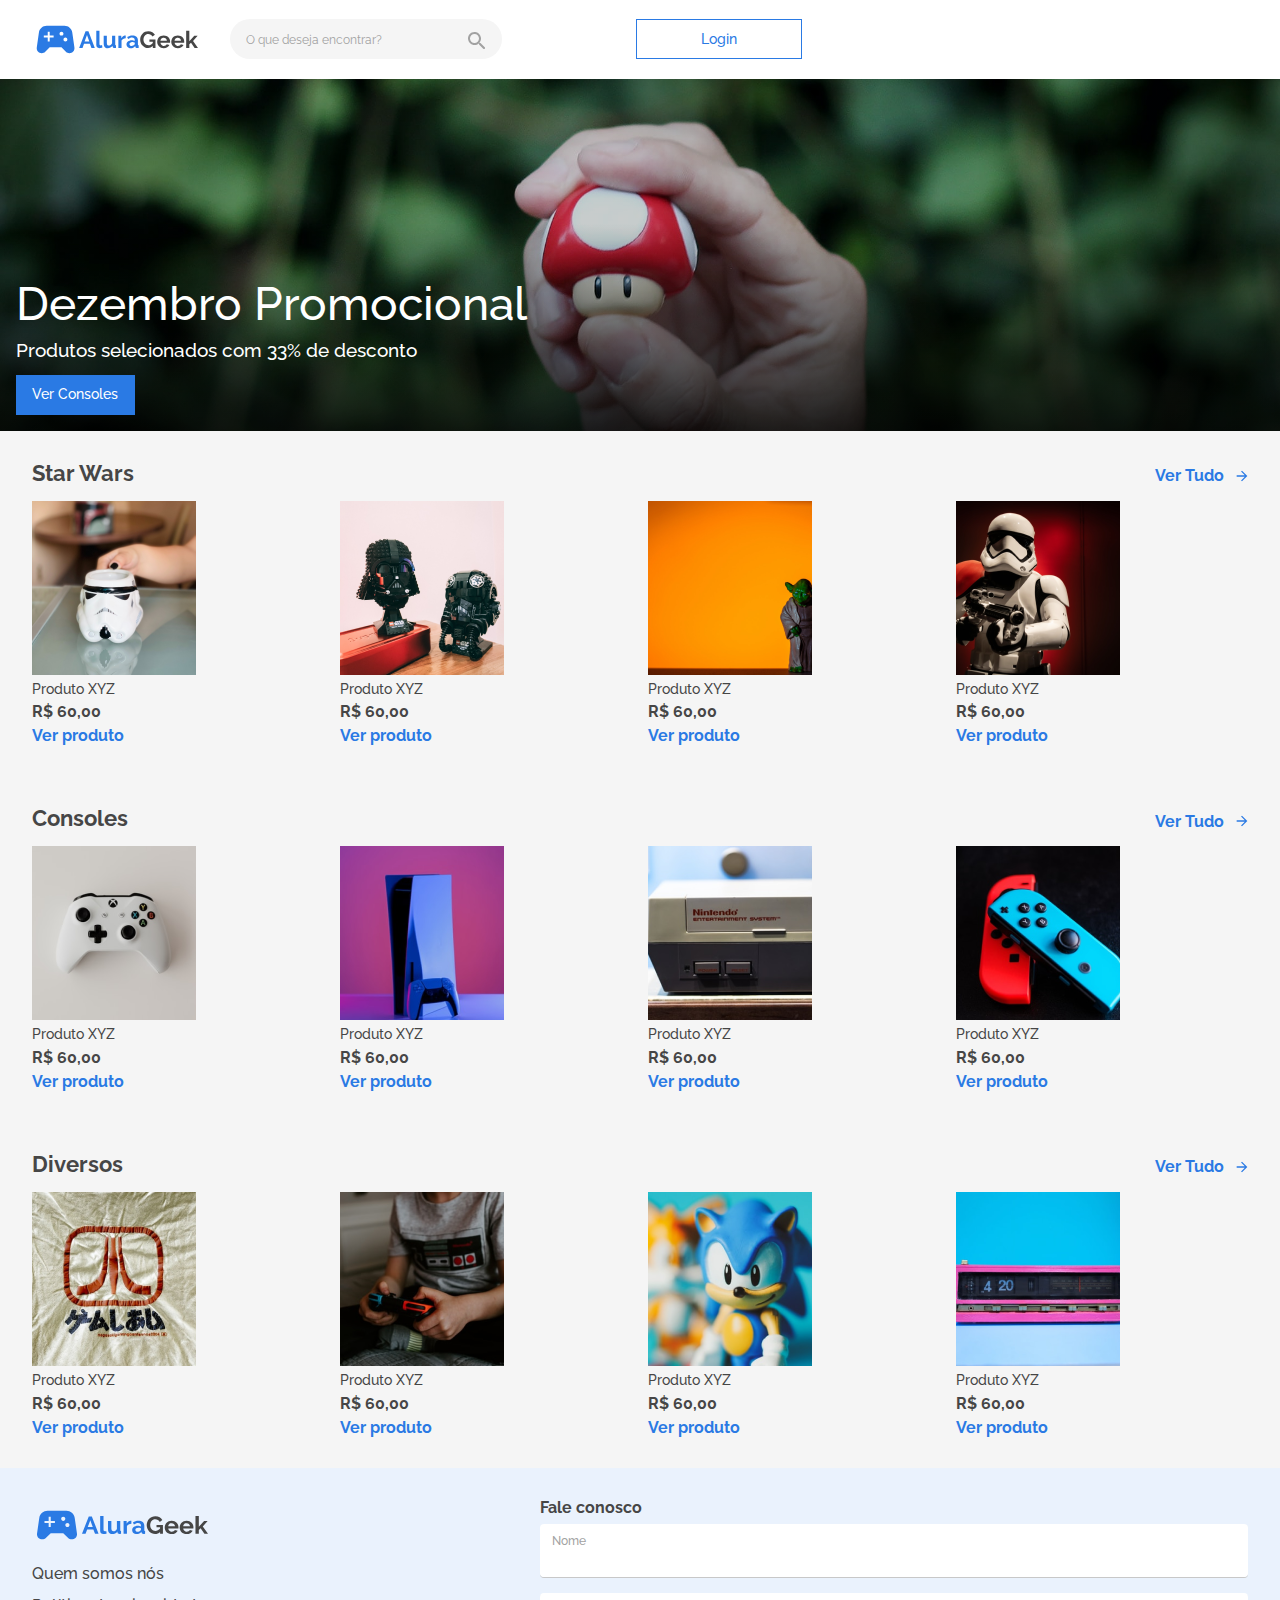
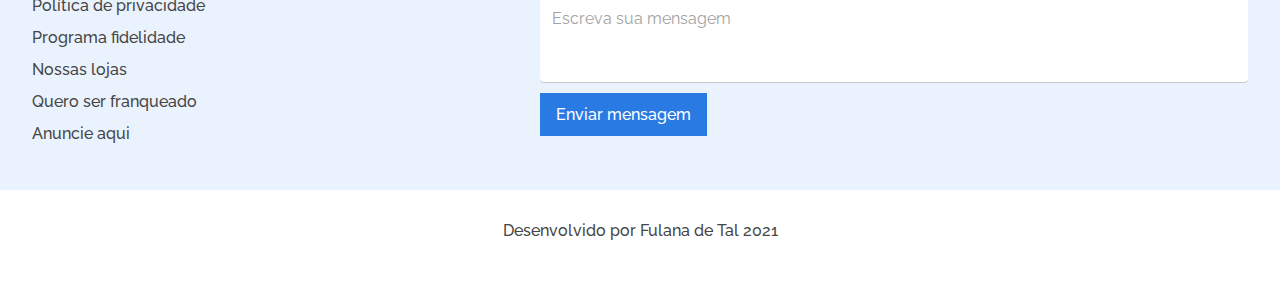
<file: index.html>
<!DOCTYPE html>
<html lang="pt-br">
<head>
    <meta charset="UTF-8">
    <meta http-equiv="X-UA-Compatible" content="IE=edge">
    <meta name="viewport" content="width=device-width, initial-scale=1.0">
    <link rel="preconnect" href="https://fonts.googleapis.com">
    <link rel="preconnect" href="https://fonts.gstatic.com" crossorigin>
    <link href="https://fonts.googleapis.com/css2?family=Raleway:wght@400;500;600;700&display=swap" rel="stylesheet">
    <link rel="stylesheet" href="css/reset.css">
    <link rel="stylesheet" href="css/style.css">
    <title>Alura Geek - Home</title>
</head>
<body>
    <header class="cabecalho">
        <a href="index.html" class="cabecalho__logo"><img src="img/logo.svg" alt="Logo da Alura Geek" class="cabecalho__logo-imagem"></a>
        <input type="search" class="cabecalho__pesquisa" placeholder="O que deseja encontrar?" data-pesquisa>
        <a href="login.html" class="cabecalho__botao-login">Login</a>
        <img src="img/lupa.svg" alt="Ícone de lupa para abrir barra de pesquisa" class="cabecalho__lupa" data-lupa>
    </header>
    <section class="banner">
        <h1 class="banner__titulo">Dezembro Promocional</h1>
        <p class="banner__texto">Produtos selecionados com 33% de desconto</p>
        <a href="#" class="banner__botao">Ver Consoles</a>
    </section>
    <section class="produtos">
        <h2 class="produtos__titulo">Star Wars</h2>
        <a href="adm-produtos.html" class="produtos__ver-tudo">Ver Tudo</a>
        
        <ul class="produtos__lista">
            <li class="lista__item">
                <img src="img/caneca_mobile-main.png" alt="Caneca de cabeça de um Storm Trooper" srcset="img/caneca_mobile-main.png 156w, img/caneca_tablet.png 164w, img/caneca_desktop.png 176w" sizes="(min-width: 1440px) 176px, (min-width: 768px) 164px, 156px, " class="item__imagem">
                <h3 class="item__titulo">Produto XYZ</h3>
                <p class="item__preco">R$ 60,00</p>
                <a class="item__link" href="produto-descricao.html">Ver produto</a>
            </li>
            <li class="lista__item">
                <img src="img/bustos_mobile-main.png" alt="Dois bustos de lego, a esquerda com formato do Darth Vader e a direita com o formato de um Black Trooper" srcset="img/bustos_mobile-main.png 156w, img/bustos_tablet.png 164w, img/bustos_desktop.png 176w" sizes="(min-width: 1440px) 176px, (min-width: 768px) 164px, 156px, " class="item__imagem">
                <h3 class="item__titulo">Produto XYZ</h3>
                <p class="item__preco">R$ 60,00</p>
                <a class="item__link" href="#">Ver produto</a>
            </li>
            <li class="lista__item">
                <img src="img/yoda_mobile-main.png" alt="Action figure do Yoda" srcset="img/yoda_mobile-main.png 156w, img/yoda_tablet.png 164w, img/yoda_desktop.png 176w" sizes="(min-width: 1440px) 176px, (min-width: 768px) 164px, 156px, " class="item__imagem">
                <h3 class="item__titulo">Produto XYZ</h3>
                <p class="item__preco">R$ 60,00</p>
                <a class="item__link" href="#">Ver produto</a>
            </li>
            <li class="lista__item">
                <img src="img/trooper_mobile-main.png" alt="Action figure de um Storm Trooper" srcset="img/trooper_mobile-main.png 156w, img/trooper_tablet.png 164w, img/trooper_desktop.png 176w" sizes="(min-width: 1440px) 176px, (min-width: 768px) 164px, 156px, " class="item__imagem">
                <h3 class="item__titulo">Produto XYZ</h3>
                <p class="item__preco">R$ 60,00</p>
                <a class="item__link" href="#">Ver produto</a>
            </li>
            <li class="lista__item lista__item-desktop">
                <img src="img/baby-yoda_desktop.png" alt="Boneco do Baby Yoda" class="item__imagem">
                <h3 class="item__titulo">Produto XYZ</h3>
                <p class="item__preco">R$ 60,00</p>
                <a class="item__link" href="#">Ver produto</a>
            </li>
            <li class="lista__item lista__item-desktop">
                <img src="img/kylo-ren_desktop.png" alt="Action figure do Kylo Ren" class="item__imagem">
                <h3 class="item__titulo">Produto XYZ</h3>
                <p class="item__preco">R$ 60,00</p>
                <a class="item__link" href="#">Ver produto</a>
            </li>
        </ul>
    </section>
    <section class="produtos">
        <h2 class="produtos__titulo">Consoles</h2>
        <a href="adm-produtos.html" class="produtos__ver-tudo">Ver Tudo</a>
        
        <ul class="produtos__lista">
            <li class="lista__item">
                <img src="img/controle-xbox_mobile-main.png" alt="Controle de X-Box Series" srcset="img/controle-xbox_mobile-main.png 156w, img/controle-xbox_tablet.png 164w, img/controle-xbox_desktop.png 176w" sizes="(min-width: 1440px) 176px, (min-width: 768px) 164px, 156px, " class="item__imagem">
                <h3 class="item__titulo">Produto XYZ</h3>
                <p class="item__preco">R$ 60,00</p>
                <a class="item__link" href="#">Ver produto</a>
            </li>
            <li class="lista__item">
                <img src="img/ps5_mobile-main.png" alt="Console Playstation 5" srcset="img/ps5_mobile-main.png 156w, img/ps5_tablet.png 164w, img/ps5_desktop.png 176w" sizes="(min-width: 1440px) 176px, (min-width: 768px) 164px, 156px, " class="item__imagem">
                <h3 class="item__titulo">Produto XYZ</h3>
                <p class="item__preco">R$ 60,00</p>
                <a class="item__link" href="#">Ver produto</a>
            </li>
            <li class="lista__item">
                <img src="img/nes_mobile-main.png" alt="Console Nintendo Entertainment System" srcset="img/nes_mobile-main.png 156w, img/nes_tablet.png 164w, img/nes_desktop.png 176w" sizes="(min-width: 1440px) 176px, (min-width: 768px) 164px, 156px, " class="item__imagem">
                <h3 class="item__titulo">Produto XYZ</h3>
                <p class="item__preco">R$ 60,00</p>
                <a class="item__link" href="#">Ver produto</a>
            </li>
            <li class="lista__item">
                <img src="img/joycon_mobile-main.png" alt="2 joycons de Nintendo Switch" srcset="img/joycon_mobile-main.png 156w, img/joycon_tablet.png 164w, img/joycon_desktop.png 176w" sizes="(min-width: 1440px) 176px, (min-width: 768px) 164px, 156px, " class="item__imagem">
                <h3 class="item__titulo">Produto XYZ</h3>
                <p class="item__preco">R$ 60,00</p>
                <a class="item__link" href="#">Ver produto</a>
            </li>
            <li class="lista__item lista__item-desktop">
                <img src="img/xbox_desktop.png" alt="Console X-Box Series X" class="item__imagem">
                <h3 class="item__titulo">Produto XYZ</h3>
                <p class="item__preco">R$ 60,00</p>
                <a class="item__link" href="#">Ver produto</a>
            </li>
            <li class="lista__item lista__item-desktop">
                <img src="img/gameboy_desktop.png" alt="Video game portátil GameBoy Color" class="item__imagem">
                <h3 class="item__titulo">Produto XYZ</h3>
                <p class="item__preco">R$ 60,00</p>
                <a class="item__link" href="#">Ver produto</a>
            </li>
        </ul>
    </section>
    <section class="produtos">
        <h2 class="produtos__titulo">Diversos</h2>
        <a href="adm-produtos.html" class="produtos__ver-tudo">Ver Tudo</a>
        
        <ul class="produtos__lista">
            <li class="lista__item">
                <img src="img/atari-tecido_mobile-main.png" alt="Tecido com a logo da Atari impresso" srcset="img/atari-tecido_mobile-main.png 156w, img/atari-tecido_tablet.png 164w, img/atari-tecido_desktop.png 176w" sizes="(min-width: 1440px) 176px, (min-width: 768px) 164px, 156px, " class="item__imagem">
                <h3 class="item__titulo">Produto XYZ</h3>
                <p class="item__preco">R$ 60,00</p>
                <a class="item__link" href="#">Ver produto</a>
            </li>
            <li class="lista__item">
                <img src="img/jogando_mobile-main.png" alt="Pessoa sentada jogando com Joycons acoplados" srcset="img/jogando_mobile-main.png 156w, img/jogando_tablet.png 164w, img/jogando_desktop.png 176w" sizes="(min-width: 1440px) 176px, (min-width: 768px) 164px, 156px, " class="item__imagem">
                <h3 class="item__titulo">Produto XYZ</h3>
                <p class="item__preco">R$ 60,00</p>
                <a class="item__link" href="#">Ver produto</a>
            </li>
            <li class="lista__item">
                <img src="img/sonic_mobile-main.png" alt="Boneco do Sonic e ao fundo um boneco do Tails desfocado" srcset="img/sonic_mobile-main.png 156w, img/sonic_tablet.png 164w, img/sonic_desktop.png 176w" sizes="(min-width: 1440px) 176px, (min-width: 768px) 164px, 156px, " class="item__imagem">
                <h3 class="item__titulo">Produto XYZ</h3>
                <p class="item__preco">R$ 60,00</p>
                <a class="item__link" href="#">Ver produto</a>
            </li>
            <li class="lista__item">
                <img src="img/radio_mobile-main.png" alt="Radio antigo" srcset="img/radiomobile-main.png 156w, img/radio_tablet.png 164w, img/radio_desktop.png 176w" sizes="(min-width: 1440px) 176px, (min-width: 768px) 164px, 156px, " class="item__imagem">
                <h3 class="item__titulo">Produto XYZ</h3>
                <p class="item__preco">R$ 60,00</p>
                <a class="item__link" href="#">Ver produto</a>
            </li>
            <li class="lista__item lista__item-desktop">
                <img src="img/camisa_desktop.png" alt="Camisa de manga comprida com estampa de um hamburguer cartunesco enorme com olhos em cima" class="item__imagem">
                <h3 class="item__titulo">Produto XYZ</h3>
                <p class="item__preco">R$ 60,00</p>
                <a class="item__link" href="#">Ver produto</a>
            </li>
            <li class="lista__item lista__item-desktop">
                <img src="img/pikachu_desktop.png" alt="Fantasia de um Pikachu em tamanho adulto" class="item__imagem">
                <h3 class="item__titulo">Produto XYZ</h3>
                <p class="item__preco">R$ 60,00</p>
                <a class="item__link" href="#">Ver produto</a>
            </li>
        </ul>
    </section>
    <footer class="rodape">
        <img src="img/logo.svg" alt="Logo da Alura Geek" class="rodape__logo">
        <div class="rodape__ajuda">
            <a href="#" class="ajuda__link">Quem somos nós</a>
            <a href="#" class="ajuda__link">Política de privacidade</a>
            <a href="#" class="ajuda__link">Programa fidelidade</a>
            <a href="#" class="ajuda__link">Nossas lojas</a>
            <a href="#" class="ajuda__link">Quero ser franqueado</a>
            <a href="#" class="ajuda__link">Anuncie aqui</a>
        </div>
        <form class="rodape__formulario">
            <h3 class="formulario__titulo">Fale conosco</h3>
            <fieldset class="formulario__campo">
                <label for="seu-nome">Nome</label>
                <input type="text" name="seu-nome">
            </fieldset>
            <textarea placeholder="Escreva sua mensagem" class="formulario__mensagem" rows="3"></textarea>
            <input type="submit" value="Enviar mensagem" class="formulario__enviar">
        </form>
        <p class="rodape__creditos">Desenvolvido por Fulana de Tal 2021</p>
    </footer>

    <script src="js/index.js"></script>
</body>
</html>
</file>
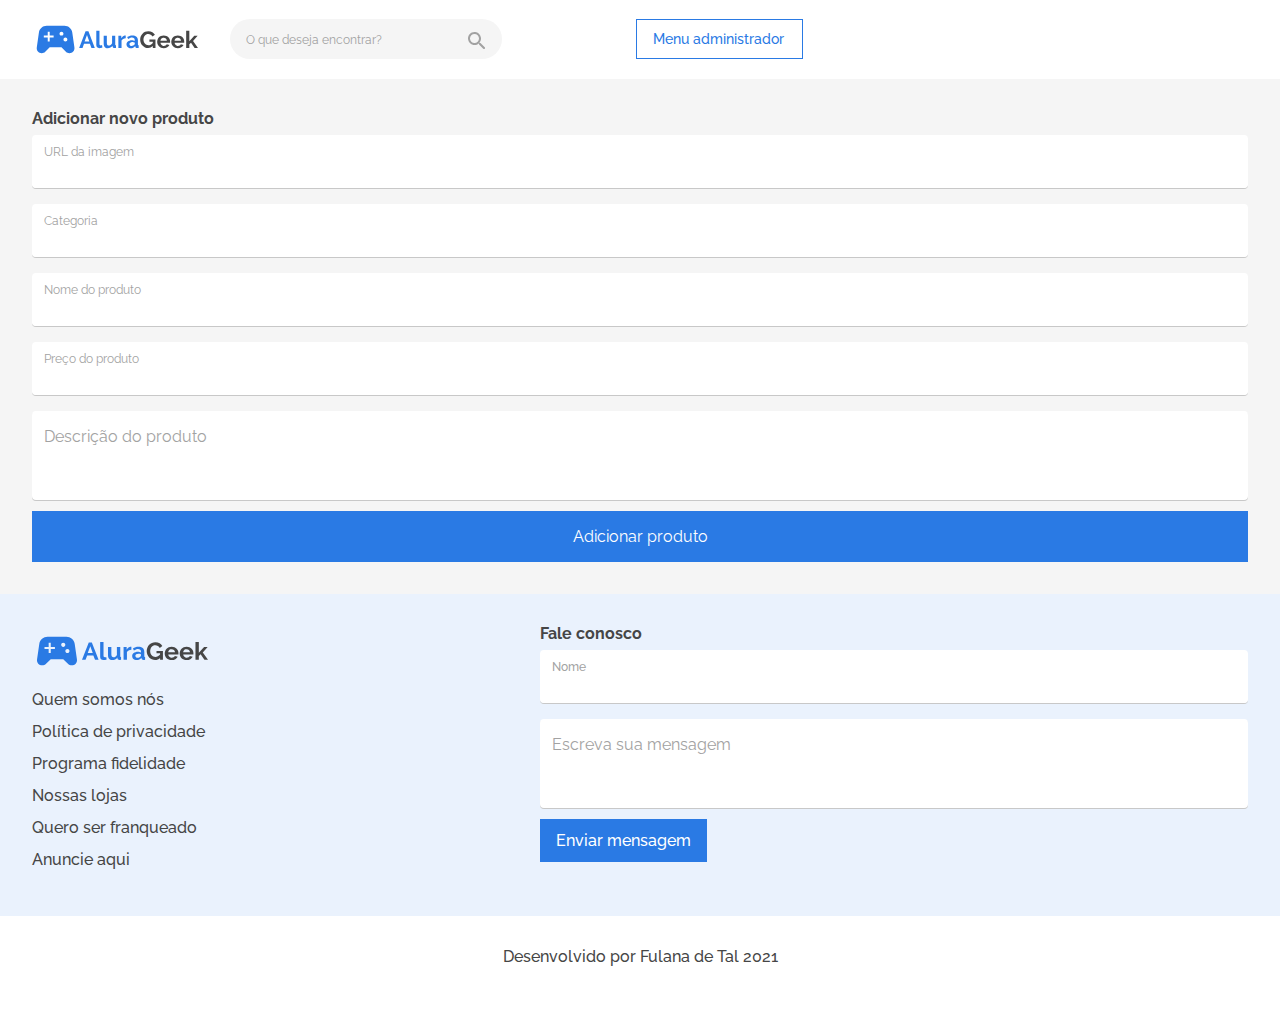
<file: add-produto.html>
<!DOCTYPE html>
<html lang="pt-br">
<head>
    <meta charset="UTF-8">
    <meta http-equiv="X-UA-Compatible" content="IE=edge">
    <meta name="viewport" content="width=device-width, initial-scale=1.0">
    <link rel="preconnect" href="https://fonts.googleapis.com">
    <link rel="preconnect" href="https://fonts.gstatic.com" crossorigin>
    <link href="https://fonts.googleapis.com/css2?family=Raleway:wght@400;500;600;700&display=swap" rel="stylesheet">
    <link rel="stylesheet" href="css/reset.css">
    <link rel="stylesheet" href="css/style.css">
    <title>Alura Geek - Adicionar produto</title>
</head>
<body>
    <header class="cabecalho">
        <a href="index.html" class="cabecalho__logo"><img src="img/logo.svg" alt="Logo da Alura Geek" class="cabecalho__logo-imagem"></a>
        <input type="search" class="cabecalho__pesquisa cabecalho__pesquisa--alternativo" placeholder="O que deseja encontrar?" data-pesquisa>
        <a href="#" class="cabecalho__botao-adm">Menu administrador</a>
        <img src="img/lupa.svg" alt="Ícone de lupa para abrir barra de pesquisa" class="cabecalho__lupa" data-lupa>
    </header>
    <section class="pagina-add-produto">
        <form class="add-produto__formulario">
            <h3 class="formulario__titulo">Adicionar novo produto</h3>
            <fieldset class="formulario__campo">
                <label for="url">URL da imagem</label>
                <input type="url" name="url">
            </fieldset>
            <fieldset class="formulario__campo">
                <label for="categoria">Categoria</label>
                <input type="text" name="categoria">
            </fieldset>
            <fieldset class="formulario__campo">
                <label for="nome-produto">Nome do produto</label>
                <input type="text" name="nome-produto">
            </fieldset>
            <fieldset class="formulario__campo">
                <label for="preco">Preço do produto</label>
                <input type="text" name="preco">
            </fieldset>
            <textarea placeholder="Descrição do produto" class="formulario__mensagem" rows="3"></textarea>
            <input type="submit" value="Adicionar produto" class="formulario__add">
        </form>
    </section>
    <footer class="rodape">
        <img src="img/logo.svg" alt="Logo da Alura Geek" class="rodape__logo">
        <div class="rodape__ajuda">
            <a href="#" class="ajuda__link">Quem somos nós</a>
            <a href="#" class="ajuda__link">Política de privacidade</a>
            <a href="#" class="ajuda__link">Programa fidelidade</a>
            <a href="#" class="ajuda__link">Nossas lojas</a>
            <a href="#" class="ajuda__link">Quero ser franqueado</a>
            <a href="#" class="ajuda__link">Anuncie aqui</a>
        </div>
        <form class="rodape__formulario">
            <h3 class="formulario__titulo">Fale conosco</h3>
            <fieldset class="formulario__campo">
                <label for="seu-nome">Nome</label>
                <input type="text" name="seu-nome">
            </fieldset>
            <textarea placeholder="Escreva sua mensagem" class="formulario__mensagem" rows="3"></textarea>
            <input type="submit" value="Enviar mensagem" class="formulario__enviar">
        </form>
        <p class="rodape__creditos">Desenvolvido por Fulana de Tal 2021</p>
    </footer>

    <script src="js/index.js"></script>
</body>
</file>
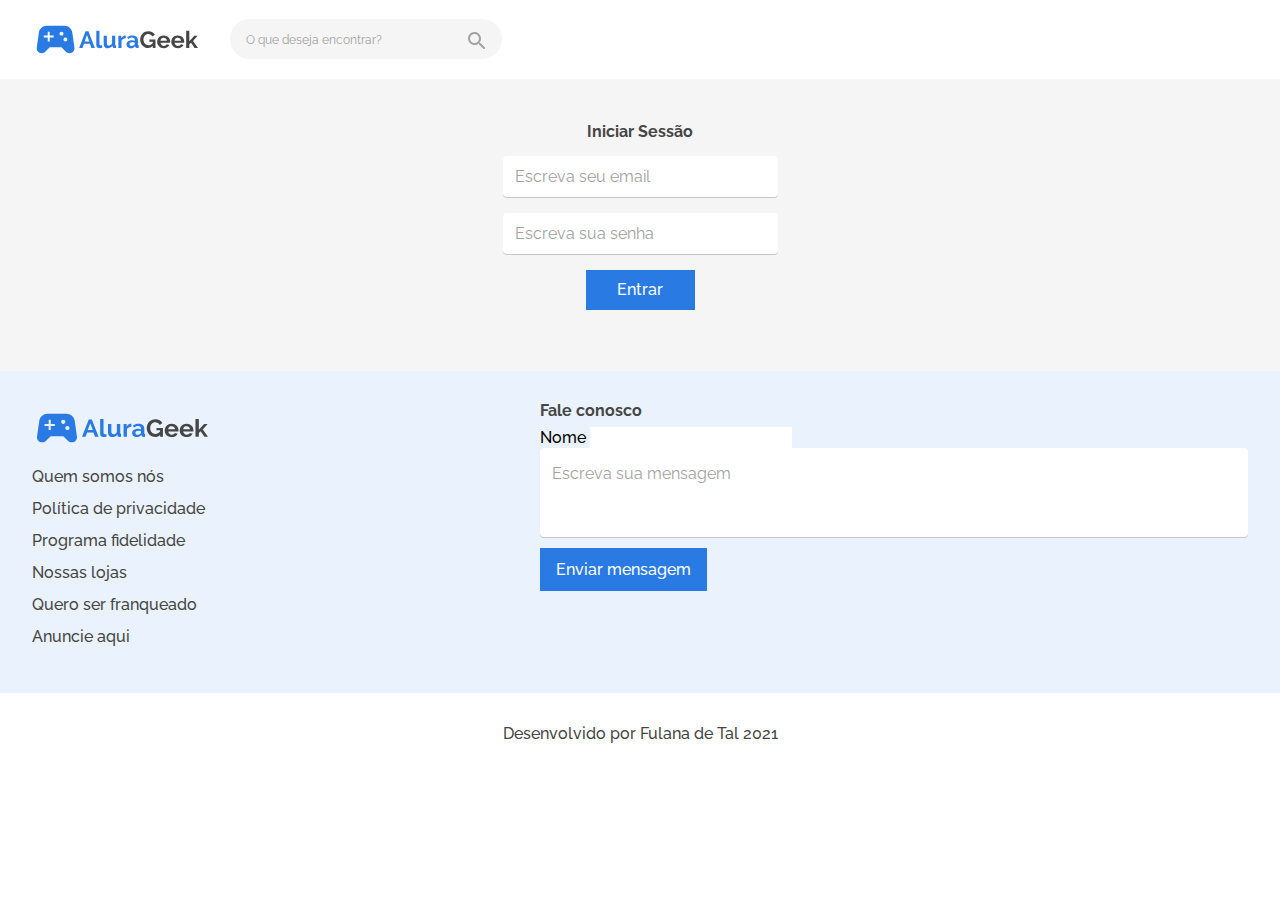
<file: login.html>
<!DOCTYPE html>
<html lang="pt-br">
<head>
    <meta charset="UTF-8">
    <meta http-equiv="X-UA-Compatible" content="IE=edge">
    <meta name="viewport" content="width=device-width, initial-scale=1.0">
    <link rel="preconnect" href="https://fonts.googleapis.com">
    <link rel="preconnect" href="https://fonts.gstatic.com" crossorigin>
    <link href="https://fonts.googleapis.com/css2?family=Raleway:wght@400;500;600;700&display=swap" rel="stylesheet">
    <link rel="stylesheet" href="css/reset.css">
    <link rel="stylesheet" href="css/style.css">
    <title>Alura Geek - Login</title>
</head>
<body>
    <header class="cabecalho">
        <a href="index.html" class="cabecalho__logo"><img src="img/logo.svg" alt="Logo da Alura Geek" class="cabecalho__logo-imagem"></a>
        <input type="search" class="cabecalho__pesquisa cabecalho__pesquisa--alternativo" placeholder="O que deseja encontrar?" data-pesquisa>
        <img src="img/lupa.svg" alt="" class="cabecalho__lupa" data-lupa>
    </header>
    <section class="pagina-login">
        <form class="pagina-login__formulario">
            <h1 class="pagina-login__titulo">Iniciar Sessão</h1>
            <input type="email" class="pagina-login__email" placeholder="Escreva seu email">
            <input type="password" class="pagina-login__senha" placeholder="Escreva sua senha">
            <input type="submit" class="pagina-login__botao-entrar" value="Entrar">
        </form>
    </section>
    <footer class="rodape">
        <img src="img/logo.svg" alt="Logo da Alura Geek" class="rodape__logo">
        <div class="rodape__ajuda">
            <a href="#" class="ajuda__link">Quem somos nós</a>
            <a href="#" class="ajuda__link">Política de privacidade</a>
            <a href="#" class="ajuda__link">Programa fidelidade</a>
            <a href="#" class="ajuda__link">Nossas lojas</a>
            <a href="#" class="ajuda__link">Quero ser franqueado</a>
            <a href="#" class="ajuda__link">Anuncie aqui</a>
        </div>
        <form class="rodape__formulario">
            <h3 class="formulario__titulo">Fale conosco</h3>
            <fieldset class="formulario__seu-nome">
                <label for="seu-nome">Nome</label>
                <input type="text" name="seu-nome">
            </fieldset>
            <textarea placeholder="Escreva sua mensagem" class="formulario__mensagem" rows="3"></textarea>
            <input type="submit" value="Enviar mensagem" class="formulario__enviar">
        </form>
        <p class="rodape__creditos">Desenvolvido por Fulana de Tal 2021</p>
    </footer>

    <script src="js/index.js"></script>
</body>
</file>
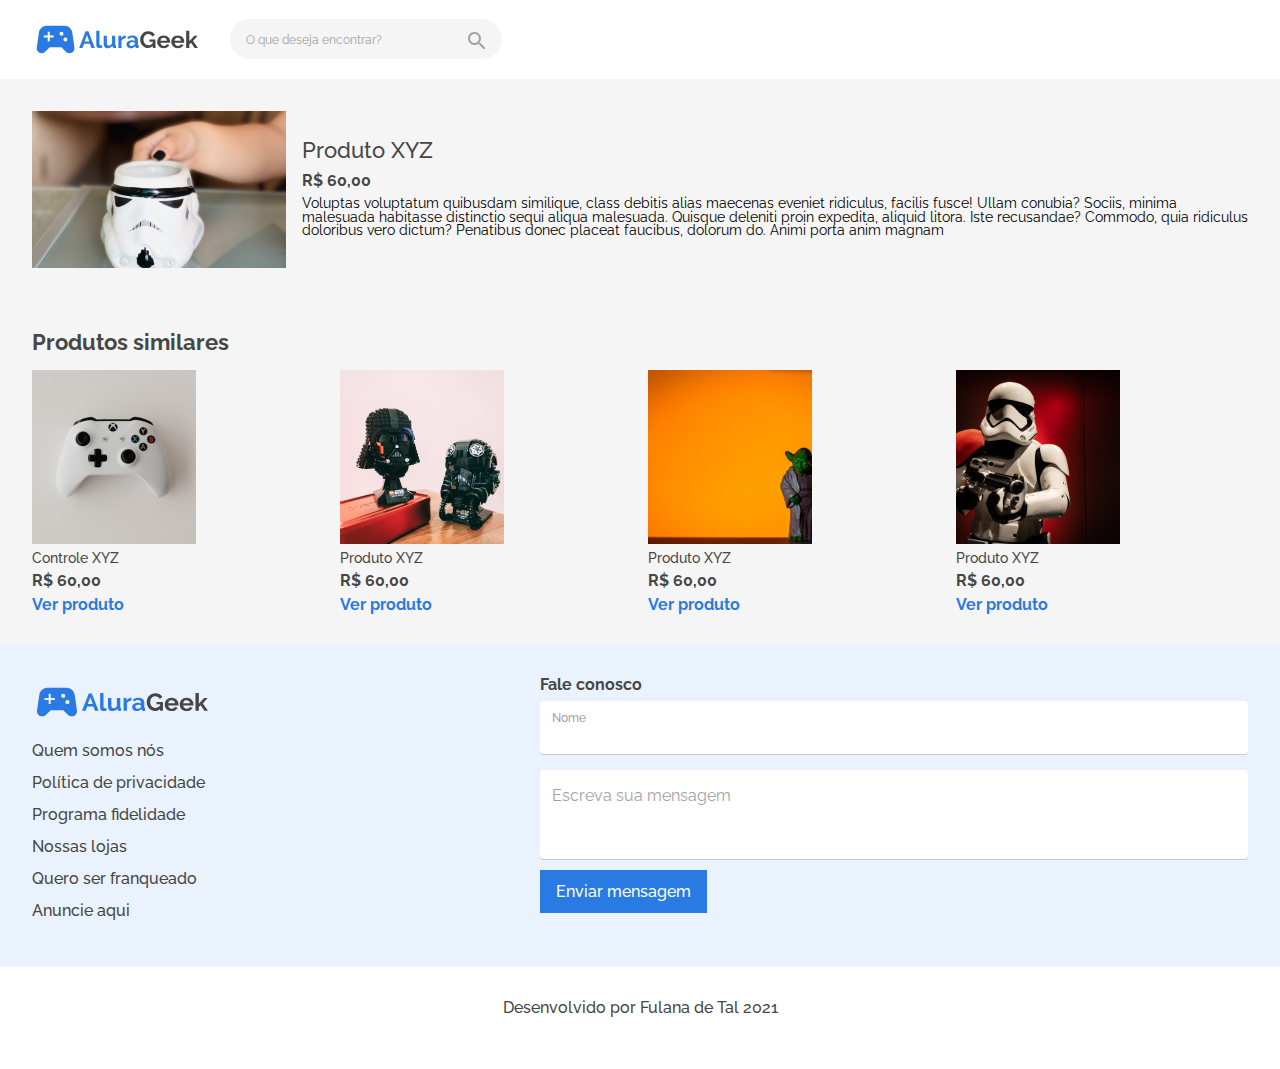
<file: produto-descricao.html>
<!DOCTYPE html>
<html lang="pt-br">
<head>
    <meta charset="UTF-8">
    <meta http-equiv="X-UA-Compatible" content="IE=edge">
    <meta name="viewport" content="width=device-width, initial-scale=1.0">
    <link rel="preconnect" href="https://fonts.googleapis.com">
    <link rel="preconnect" href="https://fonts.gstatic.com" crossorigin>
    <link href="https://fonts.googleapis.com/css2?family=Raleway:wght@400;500;600;700&display=swap" rel="stylesheet">
    <link rel="stylesheet" href="css/reset.css">
    <link rel="stylesheet" href="css/style.css">
    <title>Alura Geek - Login</title>
</head>
<body>
    <header class="cabecalho">
        <a href="index.html" class="cabecalho__logo"><img src="img/logo.svg" alt="Logo da Alura Geek" class="cabecalho__logo-imagem"></a>
        <input type="search" class="cabecalho__pesquisa" placeholder="O que deseja encontrar?" data-pesquisa>
        <img src="img/lupa.svg" alt="" class="cabecalho__lupa" data-lupa>
    </header>
    <section class="pagina-produto-descricao">
        <img src="img/caneca-pagina-descricao_mobile.png" alt="Caneca de cabeça de um Storm Trooper" srcset="img/caneca-pagina-descricao_mobile.png 360w, img/caneca-pagina-descricao_tablet.png 254w, img/caneca-pagina-descricao_desktop.png 560w" sizes="(min-width: 1440px) 560px, (min-width: 768px) 254px, 360px, " class="produto-descricao__imagem">
        
        <div class="produto-descricao__corpo">
            <h1 class="descricao__titulo">Produto XYZ</h1>
            <p class="descricao__preco">R$ 60,00</p>
            <p class="descricao__texto">Voluptas voluptatum quibusdam similique, class debitis alias maecenas eveniet ridiculus, facilis fusce! Ullam conubia? Sociis, minima malesuada habitasse distinctio sequi aliqua malesuada. Quisque deleniti proin expedita, aliquid litora. Iste recusandae? Commodo, quia ridiculus doloribus vero dictum? Penatibus donec placeat faucibus, dolorum do. Animi porta anim magnam</p>
        </div>
    </section>
    <section class="produtos">
        <h2 class="produtos__titulo">Produtos similares</h2>
        
        <ul class="produtos__lista">
            <li class="lista__item">
                <img src="img/controle-xbox_mobile-main.png" alt="Controle de X-Box Series" srcset="img/controle-xbox_mobile-main.png 156w, img/controle-xbox_tablet.png 164w, img/controle-xbox_desktop.png 176w" sizes="(min-width: 1440px) 176px, (min-width: 768px) 164px, 156px, " class="item__imagem">
                <h2 class="item__titulo">Controle XYZ</h2>
                <p class="item__preco">R$ 60,00</p>
                <a class="item__link" href="#">Ver produto</a>
            </li>
            <li class="lista__item">
                <img src="img/bustos_mobile-main.png" alt="Dois bustos de lego, a esquerda com formato do Darth Vader e a direita com o formato de um Black Trooper" srcset="img/bustos_mobile-main.png 156w, img/bustos_tablet.png 164w, img/bustos_desktop.png 176w" sizes="(min-width: 1440px) 176px, (min-width: 768px) 164px, 156px, " class="item__imagem">
                <h2 class="item__titulo">Produto XYZ</h3>
                <p class="item__preco">R$ 60,00</p>
                <a class="item__link" href="#">Ver produto</a>
            </li>
            <li class="lista__item">
                <img src="img/yoda_mobile-main.png" alt="Action figure do Yoda" srcset="img/yoda_mobile-main.png 156w, img/yoda_tablet.png 164w, img/yoda_desktop.png 176w" sizes="(min-width: 1440px) 176px, (min-width: 768px) 164px, 156px, " class="item__imagem">
                <h2 class="item__titulo">Produto XYZ</h3>
                <p class="item__preco">R$ 60,00</p>
                <a class="item__link" href="#">Ver produto</a>
            </li>
            <li class="lista__item">
                <img src="img/trooper_mobile-main.png" alt="Action figure de um Storm Trooper" srcset="img/trooper_mobile-main.png 156w, img/trooper_tablet.png 164w, img/trooper_desktop.png 176w" sizes="(min-width: 1440px) 176px, (min-width: 768px) 164px, 156px, " class="item__imagem">
                <h2 class="item__titulo">Produto XYZ</h3>
                <p class="item__preco">R$ 60,00</p>
                <a class="item__link" href="#">Ver produto</a>
            </li>
            <li class="lista__item lista__item-desktop">
                <img src="img/baby-yoda_desktop.png" alt="Boneco do Baby Yoda" class="item__imagem">
                <h3 class="item__titulo">Produto XYZ</h3>
                <p class="item__preco">R$ 60,00</p>
                <a class="item__link" href="#">Ver produto</a>
            </li>
            <li class="lista__item lista__item-desktop">
                <img src="img/kylo-ren_desktop.png" alt="Action figure do Kylo Ren" class="item__imagem">
                <h3 class="item__titulo">Produto XYZ</h3>
                <p class="item__preco">R$ 60,00</p>
                <a class="item__link" href="#">Ver produto</a>
            </li>
        </ul>
    </section>
    <footer class="rodape">
        <img src="img/logo.svg" alt="Logo da Alura Geek" class="rodape__logo">
        <div class="rodape__ajuda">
            <a href="#" class="ajuda__link">Quem somos nós</a>
            <a href="#" class="ajuda__link">Política de privacidade</a>
            <a href="#" class="ajuda__link">Programa fidelidade</a>
            <a href="#" class="ajuda__link">Nossas lojas</a>
            <a href="#" class="ajuda__link">Quero ser franqueado</a>
            <a href="#" class="ajuda__link">Anuncie aqui</a>
        </div>
        <form class="rodape__formulario">
            <h3 class="formulario__titulo">Fale conosco</h3>
            <fieldset class="formulario__campo">
                <label for="seu-nome">Nome</label>
                <input type="text" name="seu-nome">
            </fieldset>
            <textarea placeholder="Escreva sua mensagem" class="formulario__mensagem" rows="3"></textarea>
            <input type="submit" value="Enviar mensagem" class="formulario__enviar">
        </form>
        <p class="rodape__creditos">Desenvolvido por Fulana de Tal 2021</p>
    </footer>

    <script src="js/index.js"></script>
</body>
</file>
<file: css/style.css>
:root {
    --main-azul: #2A7AE4;
    --main-cinza: #464646;
    --main-branco: #FFFFFF;
    --cinza-claro: #F5F5F5;
}

* {
    box-sizing: border-box;
    transition: all 500ms;
}

body, input {
    font-family: 'Raleway', sans-serif;
    font-weight: 500;
}

/*ESTILIZAÇÃO MOBILE(360px)*/

/*Cabeçalho*/
.cabecalho {
    position: relative;
    display: flex;
    justify-content: space-between;
    padding: 1em;
    align-items: center;
    background-color: var(--main-branco);
}

.cabecalho__logo-imagem {
    vertical-align: middle;
    width: 100px;
}

.cabecalho__pesquisa {
    position: absolute;
    z-index: -1;
    left: 18%;
    top: 0%;
    opacity: 0%;
    transition: z-index 0.2s, top 0.25s, opacity 0.2s;
    font-size: 0.88em;
    color: var(--main-cinza);
    width: 64%;
    height: 40px;
    padding: 8px 16px;
    background: var(--cinza-claro);
    border-radius: 20px;
}

.cabecalho__pesquisa--alternativo {
    border: 1px solid var(--main-cinza);
}

.cabecalho__pesquisa:focus {
    outline: none;
}

.cabecalho__pesquisa--ativo {
    z-index: 1;
    opacity: 100%;
    transition: z-index 0.5s, top 0.25s, opacity 0.6s;
    left: 18%;
    top: 115%;
}

.cabecalho__pesquisa::placeholder {
    text-align: center;
    color: #A2A2A2;
    font-size: 0.88em;
    color: #A2A2A2;
    font-weight: 400;
}

.cabecalho__botao-login {
    text-align: center;
    color: var(--main-azul);
    width: 133px;
    height: 40px;
    padding: 12px 47.5px;
    font-size: 0.88em;
    border: solid 1px var(--main-azul);
}

.cabecalho__lupa {
    width: 6.6vw;
}
/***/

/*Banner*/
.banner {
    display: flex;
    gap: 8px;
    flex-direction: column;
    justify-content: flex-end;
    background-image: linear-gradient(0deg, rgba(0, 0, 0, 0.2), rgba(0, 0, 0, 0.2)), linear-gradient(180deg, rgba(0, 0, 0, 0) 41.15%, rgba(0, 0, 0, 0.8) 100%), url("../img/banner_mobile.jpg");
    background-size: cover;
    background-position: center;
    height: 192px;
    padding: 16px;
    color: var(--main-branco);
    font-size: 14px;
}

.banner__titulo {
    font-size: 22px;
}

.banner__botao {
    padding: 12px 16px;
    width: fit-content;
    background-color: var(--main-azul);
    width: 119px;
    height: 40px;
}
/***/

/*Produtos*/
.produtos {
    display: grid;
    grid-template-columns: 1fr 1fr;
    padding: 1em;
}

.produtos__titulo {
    display: inline;
    color: var(--main-cinza);
    font-weight: 700;
    font-size: 1.34em;
}

.produtos__ver-tudo {
    color: var(--main-azul);
    font-weight: 700;
    font-size: 0.87em;
    justify-self: end;
    align-self: flex-end;
}

.produtos__ver-tudo::after {
    content: url(../img/seta.svg);
    vertical-align: middle;
    margin-left: 6px;
}

.produtos__lista {
    grid-column: span 2;
    padding-top: 1em;
    display: grid;
    grid-template-columns: 1fr 1fr;
    gap: 1em;
}

.lista__item {
    display: grid;
    gap: 8px;
}

.lista__item-desktop {
    display: none;
}

.item__titulo {
    color: var(--main-cinza);
    font-size: 0.87em;
}

.item__preco, .item__link {
    font-weight: 700;
    color: var(--main-cinza);
}

.item__link {
    font-weight: 700;
    color: var(--main-azul);
    font-size: 0.87em;
}
/***/

/*Rodapé*/
.rodape {
    background-color: #EAF2FD;
    padding-top: 1em;
}

.rodape__logo {
    display: block;
    margin: 0 auto;
    width: 176px;
    height: 50px;
}

.rodape__ajuda {
    display: flex;
    flex-direction: column;
    align-items: center;
    gap: 1em;
    color: var(--main-cinza);
    margin: 1em 0;
}

.rodape__formulario {
    padding: 0 16px;
}

.formulario__titulo {
    font-weight: 700;
    color: var(--main-cinza);
    margin-bottom: 0.5em;
}

.formulario__campo {
    margin-bottom: 1em;
    background-color: var(--main-branco);
    padding: 8px 12px;
    border-radius: 4px;
    box-shadow: 0 1px 0 0 #C8C8C8;
}

.formulario__campo label {
    font-size: 0.75em;
    color: #A2A2A2;
}

.formulario__campo input {
    display: block;
    width: 100%;
    color: var(--main-cinza);
}

.formulario__campo input:focus {
    outline: none;
}

.formulario__mensagem {
    color: var(--main-cinza);
    width: 100%;
    padding: 16px 12px;
    margin-bottom: 8px;
    border-radius: 4px;
    box-shadow: 0 1px 0 0 #C8C8C8;
    resize: none;
}

.formulario__mensagem::placeholder {
    color: #A2A2A2;
    font-weight: 400;
}

.formulario__mensagem:focus {
    outline: none;
}

.formulario__enviar {
    color: var(--main-branco);
    background-color: var(--main-azul);
    padding: 12px 16px;
}

.rodape__creditos {
    background-color: var(--main-branco);
    height: 102px;
    line-height: 18.78px;
    padding: 32px 63px;
    margin-top: 1em;
    text-align: center;
    color: var(--main-cinza);
}
/***/

/*Página de login*/
.pagina-login__formulario {
    text-align: center;
    display: grid;
    gap: 1em;
    background-color: var(--cinza-claro);
    padding: 97px 40px 76px 45px;
}

.pagina-login__titulo {
    color: var(--main-cinza);
    font-weight: 700;
}


.pagina-login__email, .pagina-login__senha {
    width: 275px;
    height: 41px;
    border-radius: 4px;
    box-shadow: 0 1px 0 0 #C8C8C8;
    padding: 12px;
    margin: 0 auto;
}

.pagina-login__email::placeholder, .pagina-login__senha::placeholder {
    color: #A2A2A2;
    font-weight: 400;
}

.pagina-login__botao-entrar {
    background-color: var(--main-azul);
    color: var(--main-branco);
    width: 109px;
    height: 40px;
    margin: auto;
}
/***/

/*Página administração de produtos*/
.pagina-produtos__titulo {
    font-size: 1.37em;
    font-weight: 700;
    color: var(--main-cinza);
}

.pagina-produtos__adicionar {
    display: inline-block;
    width: 152px;
    height: 40px;
    padding: 12px 16px;
    font-size: 0.87em;
    background-color: var(--main-azul);
    color: var(--main-branco);
    line-height: 16px;
    margin: 1rem 0;
    font-weight: 600;
}

.pagina-produtos {
    background-color: var(--cinza-claro);
    padding: 2em;
}

.pagina-produtos__lista {
    display: grid;
    grid-template-columns: 1fr 1fr;
    gap: 1em;
}

.pagina-produtos__item {
    position: relative;
    display: grid;
    gap: 0.5em;
    width: auto;
}

.item__icones {
    display: flex;
    position: absolute;
    gap: 1em;
    left: 72px;
    top: 8px;
}

.item__apagar, .item__editar {
    width: 24px;
    height: 24px;
    background-repeat: no-repeat;
    background-position: center;
}

.item__apagar {
    background-image: url(../img/apagar.svg);
}

.item__editar {
    background-image: url(../img/editar.svg);
}

.item__codigo {
    font-size: 0.87em;
    color: var(--main-cinza);
}
/***/

/*Página adicionar produto*/
.pagina-add-produto {
    background-color: var(--cinza-claro);
    padding: 1em;
    font-weight: 400;
}

.cabecalho__botao-adm {
    color: var(--main-azul);
    width: 167px;
    height: 40px;
    padding: 12px 16px;
    font-size: 0.88em;
    border: solid 1px var(--main-azul);
}

.formulario__add {
    color: var(--main-branco);
    background-color: var(--main-azul);
    padding: 16px 97.5px;
    width: 100%;
    font-weight: 400;
}
/***/

/*Página descrição de produto*/
.produto-descricao__imagem {
    width: 100%;
}

.produto-descricao__corpo {
    padding: 1em;
}

.descricao__titulo {
    color: var(--main-cinza);
    font-size: 1.37em;
    margin-bottom: 0.5em;
}

.descricao__preco{
    color: var(--main-cinza);
    font-weight: 700;
    margin-bottom: 0.5em;
}

.descricao__texto{
    font-size: 0.87em;
    font-weight: 400;
}
/***/
/**********/

/*ESTILIZAÇÃO TABLET(768px)*/
@media screen and (min-width: 768px) {
    /*Cabeçalho*/
    .cabecalho {
        justify-content: unset;
        gap: 32px;
        padding: 1em 2em;
    }

    .cabecalho__logo-imagem {
        width: 13vw;
    }
    
    .cabecalho__pesquisa {
        position: initial;
        z-index: 0;
        opacity: 100%;
        width: 272px;
        margin-right: 102px;
        padding: 12px 16px;
    }

    .cabecalho__pesquisa::placeholder {
        text-align: start;
        height: 18px;
        width: 100%;
        background: url(../img/lupa-cinza.svg) no-repeat;
        background-position: 100%;
    }

    .cabecalho__pesquisa--alternativo {
        border: none;
    }

    .cabecalho__botao-login {
        width: 166px;
    }
    
    .cabecalho__lupa {
        display: none;
    }
    /***/

    /*Banner*/
    .banner {
        height: 352px;
        gap: 1em;
    }

    .banner__titulo {
        font-size: 3.25em;
    }

    .banner__texto {
        font-size: 1.37em;
    }
    /***/

    /*Produtos*/
    .produtos {
        padding: 2em;
    }

    .produtos__titulo {
        font-size: 1.37em;
    }

    .produtos__ver-tudo {
        font-size: 1em;
    }
    
    .produtos__ver-tudo::after {
        margin-left: 12px;
    }

    .produtos__lista {
        grid-template-columns: repeat(4, 1fr);
    }

    .item__link {
        font-size: 1em;
    }
    /***/

    /*Rodapé*/
    .rodape {
        display: grid;
        padding-top: 32px;
    }

    .rodape__logo {
        grid-column: 1;
        margin-left: 32px;
    }

    .rodape__ajuda {
        grid-column: 1;
        align-items: flex-start;
        margin-left: 32px;
    }

    .rodape__formulario {
        grid-column: 2;
        grid-row: 1 / span 2;
        padding-right: 32px;
    }

    .rodape__creditos {
        grid-column: span 2;
        margin-top: 32px;
        padding: 32px 267px;
    }
    /***/

    /*Página de login*/
    .pagina-login__formulario {
        padding: 45px 32px 61px;
    }
    
    /***/
    
    /*Página administração de produtos*/
    .pagina-produtos__titulo {
        display: inline;
        margin-right: 354px;
    }
    
    .pagina-produtos__lista {
        grid-template-columns: repeat(4, 1fr);
    }

    .item__icones {
        left: 95px;
    }
    /***/

    /*Página adicionar produtos*/
    .pagina-add-produto {
        padding: 32px;
    }
    /***/

    /*Página descrição de produto*/
    .pagina-produto-descricao, .produtos {
        background-color: #F5F5F5;
    }

    .pagina-produto-descricao {
        display: flex;
        gap: 16px;
        padding: 2em;
        align-items: center;
    }

    .produto-descricao__imagem {
        width: inherit;
    }

    .produto-descricao__corpo {
        padding: 0;
    }

    /***/
}
/**********/

/*ESTILIZAÇÃO DESKTOP(1440px)*/
@media screen and (min-width: 1440px) {
    /*Cabeçalho*/
    .cabecalho {
        padding: 32px 152px;
        justify-content: flex-start;
    }

    .cabecalho__pesquisa {
        width: 393px;
        margin-right: 309px;
    }

    .cabecalho__botao-login {
        width: 182px;
        height: 51px;
        font-size: 1em;
        padding: 1em 70px;
    }
    /***/
    
    /*Banner*/
    .banner {
        padding: 32px 152px;
        margin-bottom: 64px;
    }
    
    .banner__titulo {
        font-size: 3.25rem;
    }

    .banner__texto {
        font-size: 1.37rem;
    }

    .banner__botao {
        width: 130px;
        height: 51px;
        font-size: 1rem;
        padding: 1rem;
    }
    /***/

    /*Produtos*/
    .produtos {
        padding: 0 152px;
        margin-bottom: 64px;
    }

    .produtos__titulo {
        font-size: 2em;
    }

    .produtos__lista{
        grid-template-columns: repeat(6, 1fr);
    }

    .lista__item-desktop {
        display: grid;
    }
    /***/

    /*Rodapé*/
    .rodape {
        padding-top: 64px;
    }

    .rodape__logo {
        margin-left: 152px;
    }

    .rodape__ajuda {
        grid-column: 2;
        margin: 0;
        gap: 1.5em;
    }

    .rodape__formulario {
        grid-column: 3;
        padding: 0;
        margin-right: 152px;
    }

    .formulario__enviar {
        width: 165px;
        height: 51px;
    }

    .rodape__creditos {
        grid-column: span 3;
        margin-top: 64px;
        padding: 32px 603px;
    }

    /***/

    /*Página de login*/
    .pagina-login__formulario {
        padding: 93px 509px 91px 508px;
    }

    .pagina-login__email, .pagina-login__senha, .pagina-login__botao-entrar {
        width: 423px;
        height: 63px;
    }
    /***/

    /*Página administração de produtos*/
    .pagina-produtos {
        padding: 64px 152px;
    }
    
    .pagina-produtos__titulo {
        display: inline;
        font-size: 2em;
        margin-right: 694px;
    }

    .pagina-produtos__adicionar {
        width: 154px;
        height: 51px;
        padding: 10px;
        font-weight: 400;
        font-size: 1rem;
        line-height: 31px;
    }
    
    .pagina-produtos__lista {
        grid-template-columns: repeat(6, 1fr);
        row-gap: 4rem;
    }

    .item__icones {
        left: 95px;
    }
    /***/
    
    /*Página de adicionar produto*/
    .cabecalho__botao-adm {
        width: 181px;
        height: 51px;
        padding: 1rem;
        text-align: center;
    }

    .pagina-add-produto {
        padding: 64px 440.5px;
    }

    .formulario__titulo {
        font-size: 2em;
    }

    .formulario__campo {
        width: 559px;
        height: 56px;
    }

    .formulario__mensagem {
        width: 559px;
    }
    /***/

    /*Página descrição de produto*/
    .pagina-produto-descricao {
        padding: 64px 152px;
    }

    .produto-descricao__imagem {
        float: unset;
        margin: 0;
    }

    .descricao__titulo {
        font-size: 52px;
    }

    .descricao__texto {
        font-size: 1em;
    }

    /***/
}
/**********/
</file>
